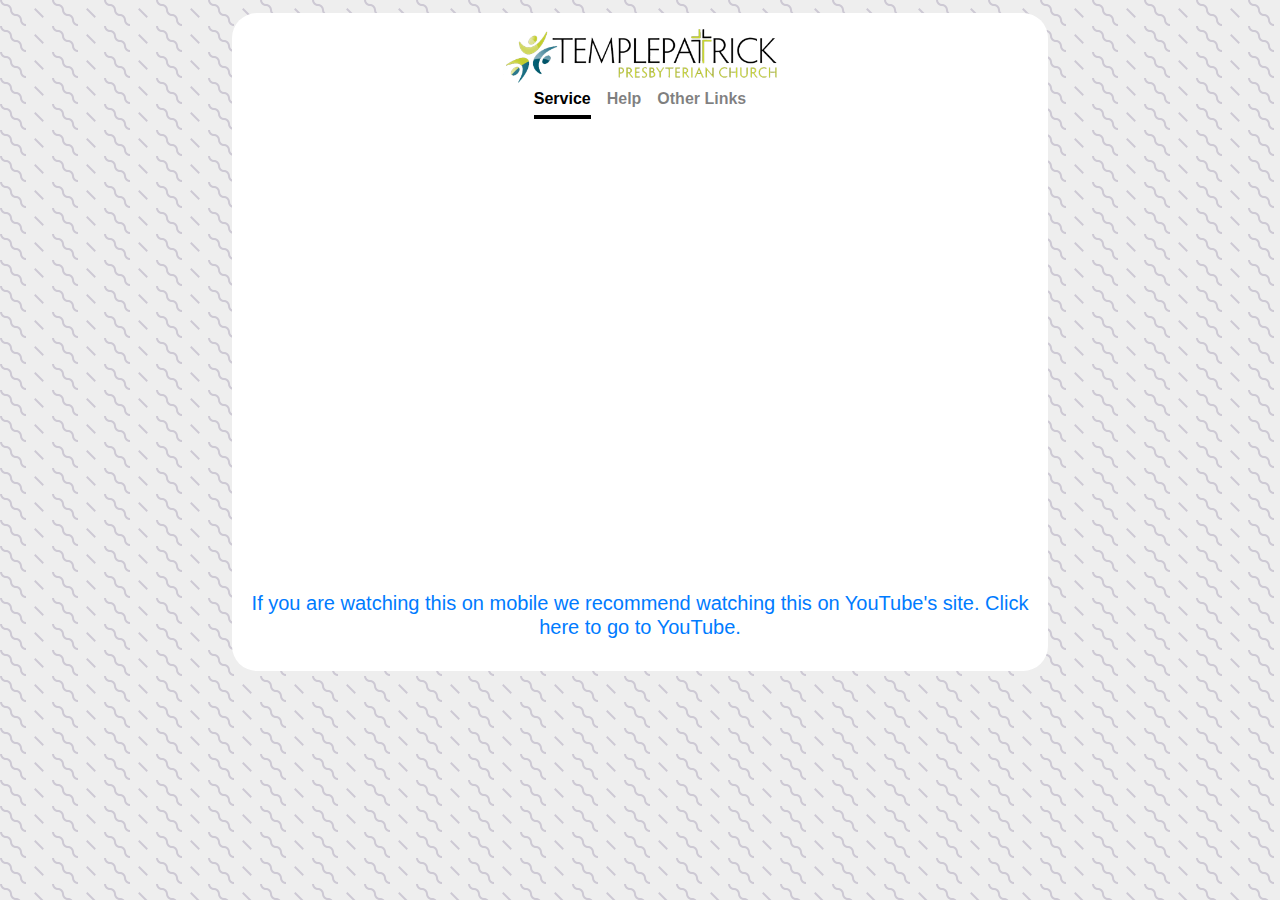
<file: index.html>
<!DOCTYPE html>
<html lang="en">
  <head>
	  <title>TPC Online Service</title>
	  <link rel="stylesheet" href="https://stackpath.bootstrapcdn.com/bootstrap/4.4.1/css/bootstrap.min.css" integrity="sha384-Vkoo8x4CGsO3+Hhxv8T/Q5PaXtkKtu6ug5TOeNV6gBiFeWPGFN9MuhOf23Q9Ifjh" crossorigin="anonymous">
	  <link rel="stylesheet" type="text/css" href="css/style.css" media="screen"/>
  </head>
	<main>
		<center><img width="35%" src="assets/logo.png"></center>
		<nav class="nav nav-masthead justify-content-center">
			<a class="nav-link active" href="index.html">Service</a>
			<a class="nav-link" href="help.html">Help</a>
			<a class="nav-link" href="otherLinks.html">Other Links</a>
		  </nav>
		  <p></p>
		<div class="videoWrapper"><iframe src="https://www.youtube.com/embed/thxuBX15OCc?&autoplay=1" frameborder="0" allow="accelerometer; autoplay; encrypted-media; gyroscope; picture-in-picture" allowfullscreen></iframe></div>
		<p></p>
		<h5><center><p><a href="https://www.youtube.com/watch?v=thxuBX15OCc">If you are watching this on mobile we recommend watching this on YouTube's site. Click here to go to YouTube.</a></p></center></h5>
	</main>
</html>
</file>
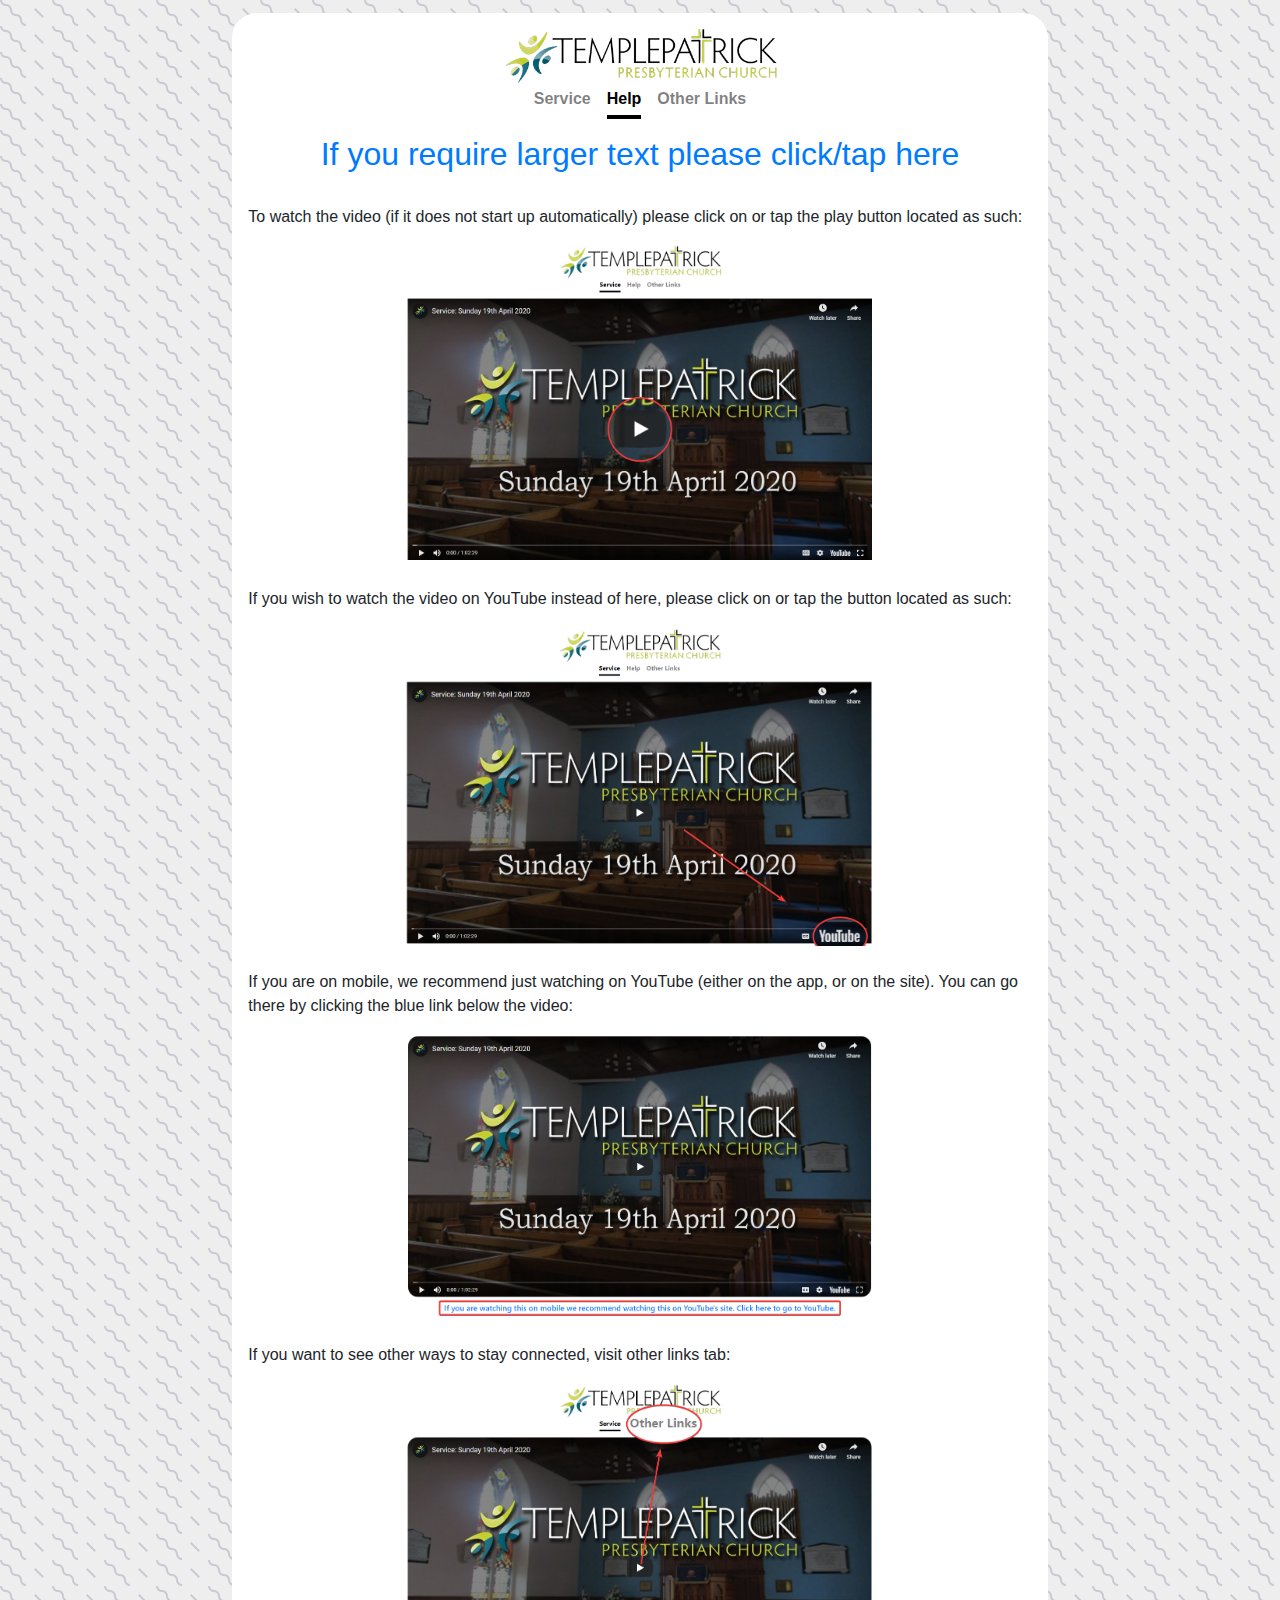
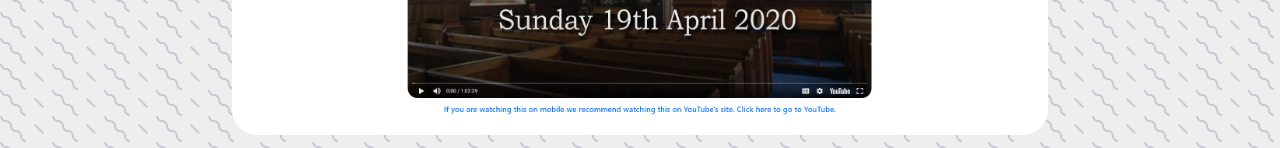
<file: help.html>
<!DOCTYPE html>
<html lang="en">
  <head>
	  <title>TPC Online Service</title>
	  <link rel="stylesheet" href="https://stackpath.bootstrapcdn.com/bootstrap/4.4.1/css/bootstrap.min.css" integrity="sha384-Vkoo8x4CGsO3+Hhxv8T/Q5PaXtkKtu6ug5TOeNV6gBiFeWPGFN9MuhOf23Q9Ifjh" crossorigin="anonymous">
	  <link rel="stylesheet" type="text/css" href="css/style.css" media="screen"/>
  </head>
	<main>
		<center><img width="35%" src="assets/logo.png"></center>
		<nav class="nav nav-masthead justify-content-center">
			<a class="nav-link" href="index.html">Service</a>
			<a class="nav-link active" href="help.html">Help</a>
			<a class="nav-link" href="otherLinks.html">Other Links</a>
		  </nav>
		  <p></p>
        <center><h2><a href="help_accessablitiy.html">If you require larger text please click/tap here</a></h2></center>
        <br>
        <p>To watch the video (if it does not start up automatically) please click on or tap the play button located as such:</p>
        <center><a href="index.html"><img src="assets/start_video.png"></a></center>
        
        <br>
        <p>If you wish to watch the video on YouTube instead of here, please click on or tap the button located as such:</p>
		<center><a href="index.html"><img src="assets/watch_on_yt.png"></a></center>
		
		<br>
        <p>If you are on mobile, we recommend just watching on YouTube (either on the app, or on the site). You can go there by clicking the blue link below the video:</p>
		<center><a href="index.html"><img src="assets/mobile_to_yt.png"></a></center>
		
		<br>
        <p>If you want to see other ways to stay connected, visit other links tab:</p>
        <center><a href="index.html"><img src="assets/other_links.png"></a></center>
	</main>
</html>
</file>
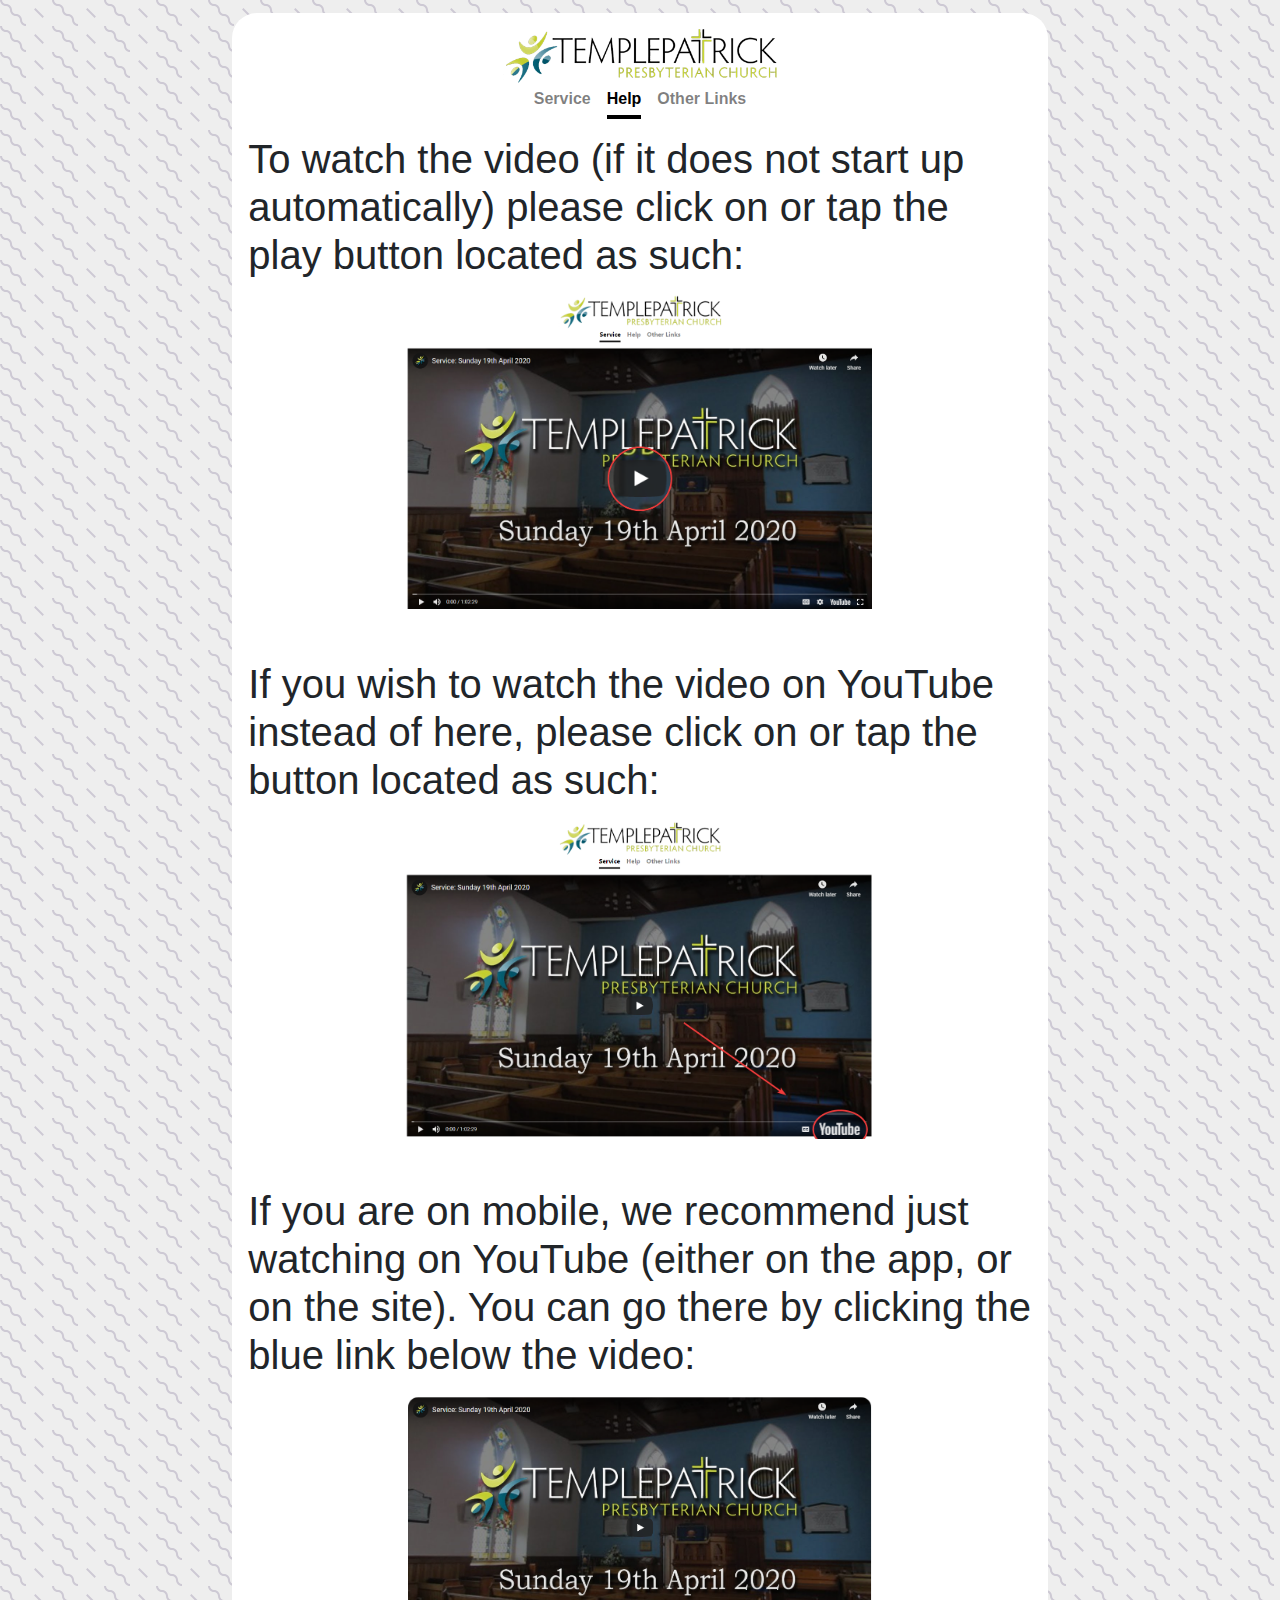
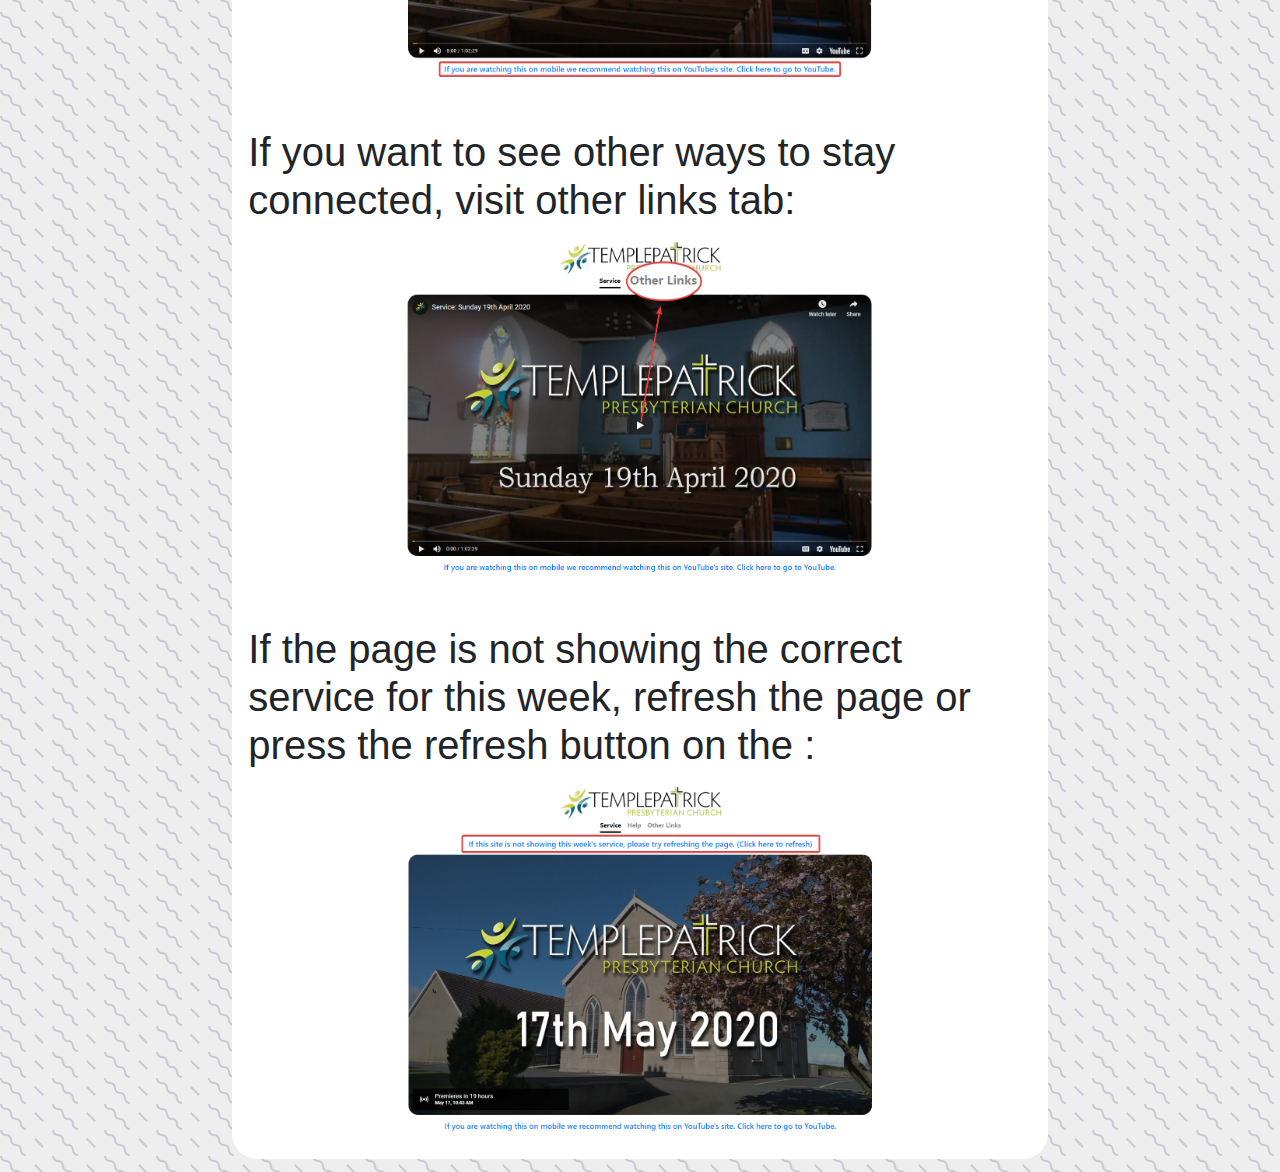
<file: help_accessablitiy.html>
<!DOCTYPE html>
<html lang="en">
  <head>
	  <title>TPC Online Service</title>
	  <link rel="stylesheet" href="https://stackpath.bootstrapcdn.com/bootstrap/4.4.1/css/bootstrap.min.css" integrity="sha384-Vkoo8x4CGsO3+Hhxv8T/Q5PaXtkKtu6ug5TOeNV6gBiFeWPGFN9MuhOf23Q9Ifjh" crossorigin="anonymous">
	  <link rel="stylesheet" type="text/css" href="css/style.css" media="screen"/>
  </head>
	<main>
		<center><img width="35%" src="assets/logo.png"></center>
		<nav class="nav nav-masthead justify-content-center">
			<a class="nav-link" href="index.html">Service</a>
			<a class="nav-link active" href="help.html">Help</a>
			<a class="nav-link" href="otherLinks.html">Other Links</a>
		  </nav>
		  <p></p>
		  <h1>
        <p>To watch the video (if it does not start up automatically) please click on or tap the play button located as such:</p>
        <center><a href="index.html"><img src="assets/start_video.png"></a></center>
        
        <br>
        <p>If you wish to watch the video on YouTube instead of here, please click on or tap the button located as such:</p>
		<center><a href="index.html"><img src="assets/watch_on_yt.png"></a></center>
		
		<br>
        <p>If you are on mobile, we recommend just watching on YouTube (either on the app, or on the site). You can go there by clicking the blue link below the video:</p>
		<center><a href="index.html"><img src="assets/mobile_to_yt.png"></a></center>
		
		<br>
        <p>If you want to see other ways to stay connected, visit other links tab:</p>
		<center><a href="index.html"><img src="assets/other_links.png"></a></center>
		
		<br>
        <p>If the page is not showing the correct service for this week, refresh the page or press the refresh button on the :</p>
        <center><a href="index.html"><img src="assets/refresh.png"></a></center></h1>
	</main>
</html>
</file>
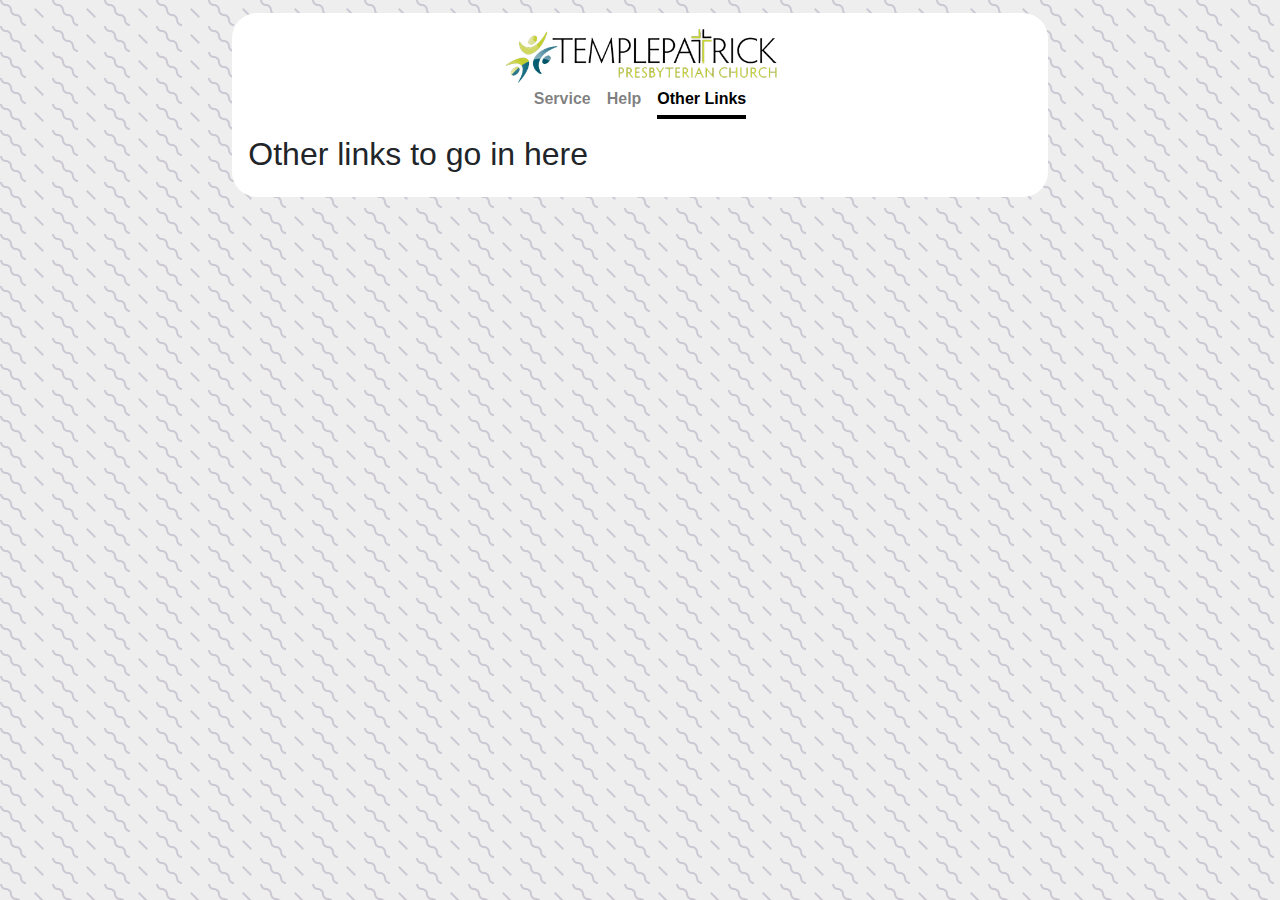
<file: otherLinks.html>
<!DOCTYPE html>
<html lang="en">
  <head>
	  <title>TPC Online Service</title>
	  <link rel="stylesheet" href="https://stackpath.bootstrapcdn.com/bootstrap/4.4.1/css/bootstrap.min.css" integrity="sha384-Vkoo8x4CGsO3+Hhxv8T/Q5PaXtkKtu6ug5TOeNV6gBiFeWPGFN9MuhOf23Q9Ifjh" crossorigin="anonymous">
	  <link rel="stylesheet" type="text/css" href="css/style.css" media="screen"/>
  </head>
	<main>
		<center><img width="35%" src="assets/logo.png"></center>
		<nav class="nav nav-masthead justify-content-center">
			<a class="nav-link " href="index.html">Service</a>
			<a class="nav-link" href="help.html">Help</a>
			<a class="nav-link active" href="otherLinks.html">Other Links</a>
		  </nav>
		  <p></p>
		<h2>Other links to go in here</h2>
	</main>
</html>
</file>
<file: css/style.css>
.videoWrapper {
    position: relative;
    padding-bottom: 56.25%; /* 16:9 */
    height: 0;
    }
    .videoWrapper iframe {
    position: absolute;
    border-radius: 25px;
    top: 0;
    left: 0;
    width: 100%;
    height: 100%;
    }

    main {
        border-radius: 25px;
    background: white;
    height: 100%;
    max-width: 65%;
    margin: 0 auto;
    padding: 1rem;
    }

    body {
margin: 1%;
background-color: #eee;
background-image: url('data:image/svg+xml,%3Csvg width="52" height="26" viewBox="0 0 52 26" xmlns="http://www.w3.org/2000/svg"%3E%3Cg fill="none" fill-rule="evenodd"%3E%3Cg fill="%239C92AC" fill-opacity="0.4"%3E%3Cpath d="M10 10c0-2.21-1.79-4-4-4-3.314 0-6-2.686-6-6h2c0 2.21 1.79 4 4 4 3.314 0 6 2.686 6 6 0 2.21 1.79 4 4 4 3.314 0 6 2.686 6 6 0 2.21 1.79 4 4 4v2c-3.314 0-6-2.686-6-6 0-2.21-1.79-4-4-4-3.314 0-6-2.686-6-6zm25.464-1.95l8.486 8.486-1.414 1.414-8.486-8.486 1.414-1.414z" /%3E%3C/g%3E%3C/g%3E%3C/svg%3E');
}

img{
    max-width: 60%
    
}

.nav-masthead .nav-link {
padding: .25rem 0;
font-weight: 700;
color: rgba(0, 0, 0, 0.5);
background-color: transparent;
border-bottom: .25rem solid transparent;
}

.nav-masthead .nav-link:hover,
.nav-masthead .nav-link:focus {
border-bottom-color: rgba(0, 0, 0, 0.25);
}

.nav-masthead .nav-link + .nav-link {
margin-left: 1rem;
}

.nav-masthead .active {
color: #000000;
border-bottom-color: #000000;
}
</file>
